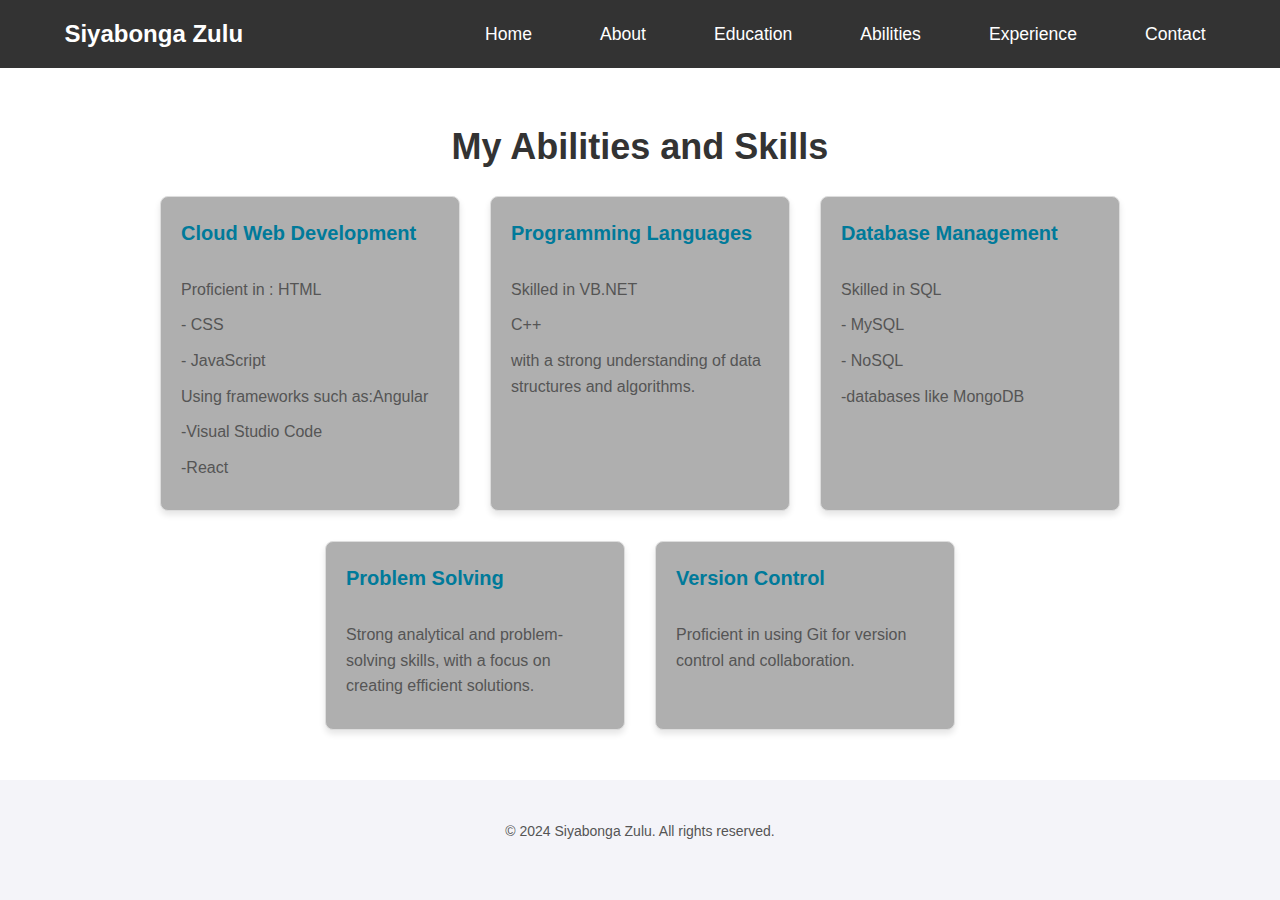
<file: Buttons/Abilities.html>
<!DOCTYPE html>
<html lang="en">
<head>
    <meta charset="UTF-8">
    <meta name="viewport" content="width=device-width, initial-scale=1.0">
    <title>Abilities and Skills</title>
    <link href="https://unpkg.com/boxicons@2.1.4/css/boxicons.min.css" rel="stylesheet">
    <link rel="stylesheet" href="styles.css">
    <link rel="stylesheet" href="https://cdnjs.cloudflare.com/ajax/libs/font-awesome/6.5.1/css/all.min.css">
</head>
<body>
    <nav>
        <div class="menu-icons">
            <!-- Hamburger Menu -->
            <div class="hamburger" id="hamburger-menu">
                <i class="fas fa-bars"></i>
            </div>
            <!-- Cancel Button -->
            <div class="cancel" id="cancel-menu">
                <i class="fas fa-times"></i>
            </div>
        </div>
        <div class="nav-container">
            <div class="logo">
                <span>Siyabonga Zulu</span>
            </div>
            <div class="links">
                <a href="index.html" class="link">Home</a>
                <a href="About.html" class="link">About</a>
                <a href="Education.html" class="link">Education</a>
                <a href="Abilities.html" class="link">Abilities</a>
                <a href="Experience.html" class="link">Experience</a>
                <a href="Contact.html" class="link">Contact</a>
            </div>
        </div>
    </nav>

    <!-- Abilities Section -->
    <section id="abilities" class="abilities-section">
        <h1>My Abilities and Skills</h1>
        <div class="skills-container">
            <div class="skill">
                <h3>Cloud Web Development</h3>
                <p>Proficient in : HTML</p>
                <p>- CSS</p>
                <P>- JavaScript</P>
                <P>                                  </P>
                <p>Using frameworks such as:Angular</p>
                <p>-Visual Studio Code</p>
                <p>-React</p>
            </div>
            <div class="skill">
                <h3>Programming Languages</h3>
                <p>Skilled in VB.NET  </p>
                <p> C++</p>
                <p>with a strong understanding of data structures and algorithms.</p>
                <p></p>
            </div>
            <div class="skill">
                <h3>Database Management</h3>
                <p>Skilled in SQL</p>
                <p>- MySQL</p>
                <p>- NoSQL</p>
                <p> -databases like MongoDB</p>
            </div>
            <div class="skill">
                <h3>Problem Solving</h3>
                <p>Strong analytical and problem-solving skills, with a focus on creating efficient solutions.</p>
            </div>
            <div class="skill">
                <h3>Version Control</h3>
                <p>Proficient in using Git for version control and collaboration.</p>
            </div>
        </div>
    </section>
    <footer>
        <p>© 2024 Siyabonga Zulu. All rights reserved.</p>
    </footer>
    <script>
        function toggleMenu() {
            const dropdown = document.getElementById('dropdownMenu');
            const navbar = document.querySelector(".dropdown");
            const isMenuOpen = navbar.style.transform === "translateY(0px)";
            navbar.style.transform = isMenuOpen ? "translateY(-400px)" : "translateY(0px)";
            dropdown.style.display = dropdown.style.display === 'flex' ? 'none' : 'flex';
        }
    </script>
    <script src="script.js"></script>
</body>
</html>
</file>
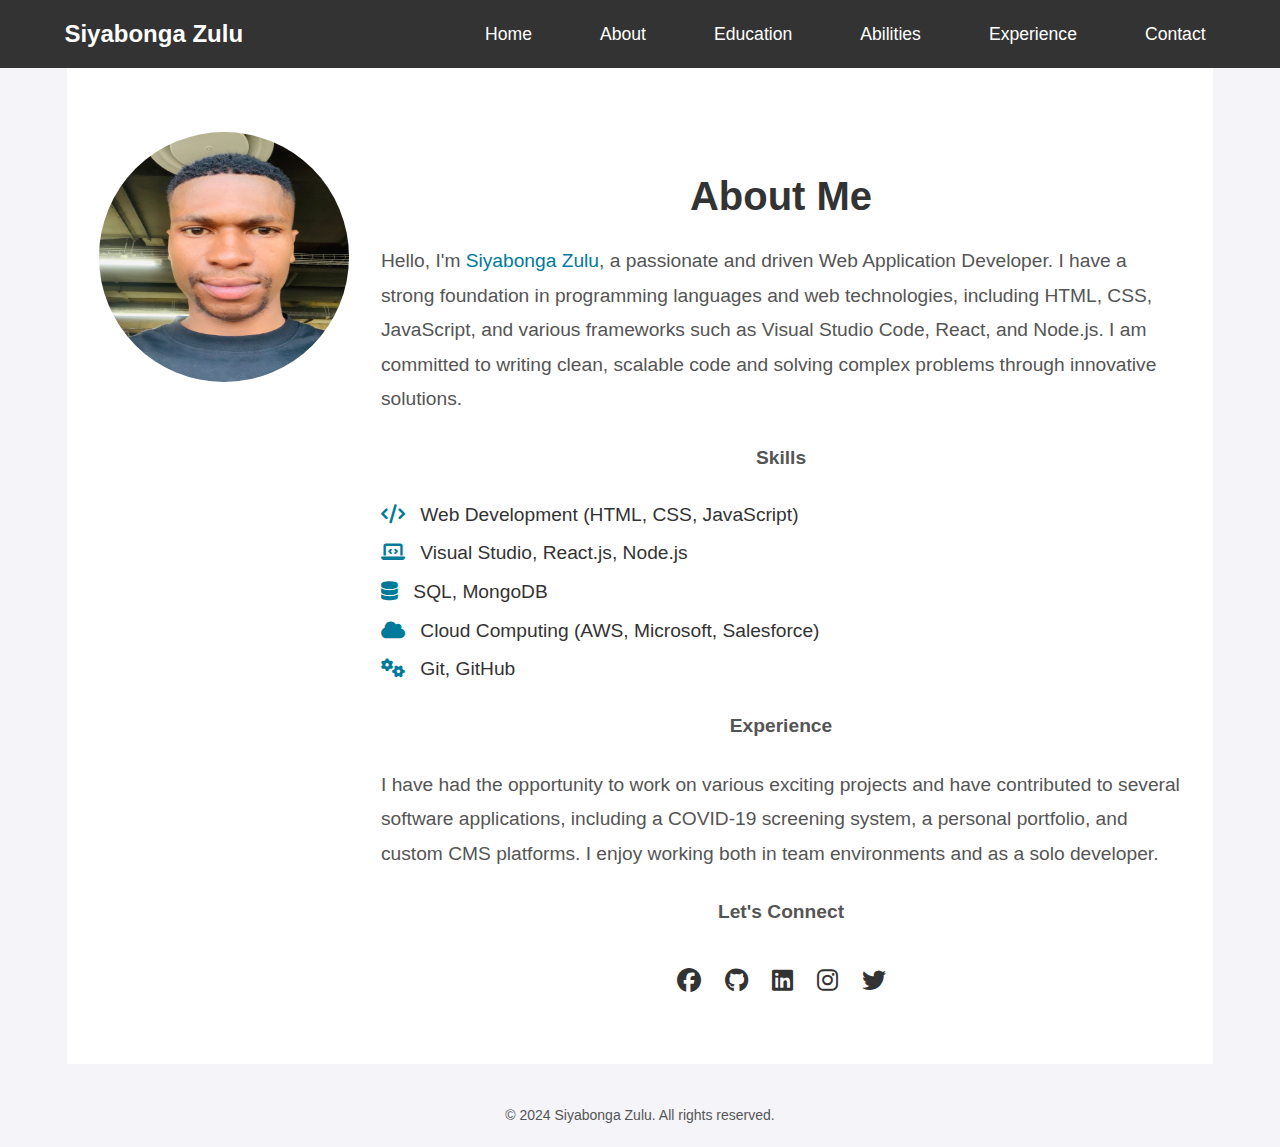
<file: Buttons/About.html>
<!DOCTYPE html>
<html lang="en">
<head>
    <meta charset="UTF-8">
    <meta name="viewport" content="width=device-width, initial-scale=1.0">
    <title>About Me | Siyabonga Zulu</title>
    <link rel="stylesheet" href="styles.css">
    <link rel="stylesheet" href="https://cdnjs.cloudflare.com/ajax/libs/font-awesome/6.5.1/css/all.min.css">
</head>
<body>
    <!-- Navigation -->
    <nav>
        <div class="menu-icons">
            <!-- Hamburger Menu -->
            <div class="hamburger" id="hamburger-menu">
                <i class="fas fa-bars"></i>
            </div>
            <!-- Cancel Button -->
            <div class="cancel" id="cancel-menu">
                <i class="fas fa-times"></i>
            </div>
        </div>
        <div class="nav-container">
            <div class="logo">
                <span>Siyabonga Zulu</span>
            </div>
            <div class="links">
                <a href="index.html" class="link">Home</a>
                <a href="About.html" class="link">About</a>
                <a href="Education.html" class="link">Education</a>
                <a href="Abilities.html" class="link">Abilities</a>
                <a href="Experience.html" class="link">Experience</a>
                <a href="Contact.html" class="link">Contact</a>
            </div>
        </div>
    </nav>
    <!-- About Section -->
    <section class="about-section">
        <div class="about-container">
            <div class="about-image">
                <img src="myself.jpg" alt="Siyabonga Zulu">
            </div>
            <div class="about-content">
                <h1>About Me</h1>
                <p>Hello, I'm <span>Siyabonga Zulu</span>, a passionate and driven Web Application Developer. I have a strong foundation in programming languages and web technologies, including HTML, CSS, JavaScript, and various frameworks such as Visual Studio Code, React, and Node.js. I am committed to writing clean, scalable code and solving complex problems through innovative solutions.</p>
                
                <h2>Skills</h2>
                <ul class="skills-list">
                    <li><i class="fa-solid fa-code"></i> Web Development (HTML, CSS, JavaScript)</li>
                    <li><i class="fa-solid fa-laptop-code"></i> Visual Studio, React.js, Node.js</li>
                    <li><i class="fa-solid fa-database"></i> SQL, MongoDB</li>
                    <li><i class="fa-solid fa-cloud"></i> Cloud Computing (AWS, Microsoft, Salesforce)</li>
                    <li><i class="fa-solid fa-cogs"></i> Git, GitHub</li>
                </ul>

                <h2>Experience</h2>
                <p>I have had the opportunity to work on various exciting projects and have contributed to several software applications, including a COVID-19 screening system, a personal portfolio, and custom CMS platforms. I enjoy working both in team environments and as a solo developer.</p>

                <h2>Let's Connect</h2>


                <div class="social-links">
                    <a href="https://www.facebook.com/" target="_blank" aria-label="Facebook"><i class="fa-brands fa-facebook"></i></a>
                    <a href="https://github.com/dashboard" target="_blank" aria-label="GitHub"><i class="fa-brands fa-github"></i></a>
                    <a href="https://www.linkedin.com/in/siyabonga-zulu-9537001a3" target="_blank" aria-label="LinkedIn"><i class="fa-brands fa-linkedin"></i></a>
                    <a href="https://www.instagram.com/" target="_blank" aria-label="Instagram"><i class="fa-brands fa-instagram"></i></a>
                    <a href="https://twitter.com/siyabonga_zulu" target="_blank" aria-label="Twitter"><i class="fa-brands fa-twitter"></i></a>
                </div>
            </div>
        </div>
    </section>

    <footer>
        <p>© 2024 Siyabonga Zulu. All rights reserved.</p>
    </footer>
    <script>
        function toggleMenu() {
            const dropdown = document.getElementById('dropdownMenu');
            const navbar = document.querySelector(".dropdown");
            const isMenuOpen = navbar.style.transform === "translateY(0px)";
            navbar.style.transform = isMenuOpen ? "translateY(-400px)" : "translateY(0px)";
            dropdown.style.display = dropdown.style.display === 'flex' ? 'none' : 'flex';
        }
    </script>
    <script src="script.js"></script>
</body>
</html>
</file>
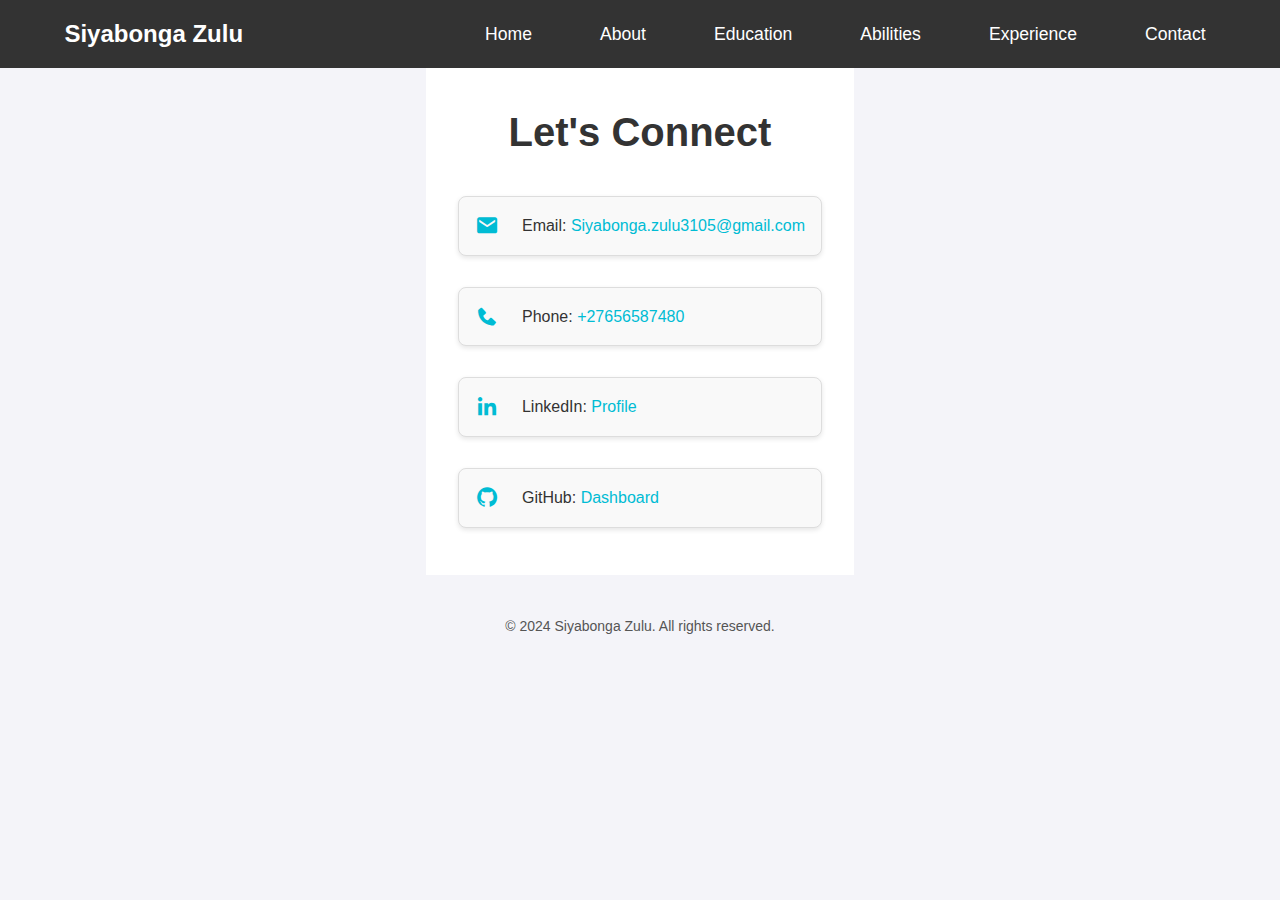
<file: Buttons/Contact.html>
<!DOCTYPE html>
<html lang="en">
<head>
    <meta charset="UTF-8">
    <meta name="viewport" content="width=device-width, initial-scale=1.0">
    <title>Contact</title>
    <link href="https://unpkg.com/boxicons@2.1.4/css/boxicons.min.css" rel="stylesheet">
    <link rel="stylesheet" href="styles.css">
    <link rel="stylesheet" href="https://cdnjs.cloudflare.com/ajax/libs/font-awesome/6.5.1/css/all.min.css">
</head>
<body>
    <nav>
        <div class="menu-icons">
            <!-- Hamburger Menu -->
            <div class="hamburger" id="hamburger-menu">
                <i class="fas fa-bars"></i>
            </div>
            <!-- Cancel Button -->
            <div class="cancel" id="cancel-menu">
                <i class="fas fa-times"></i>
            </div>
        </div>
        <div class="nav-container">
            <div class="logo">
                <span>Siyabonga Zulu</span>
            </div>
            <div class="links">
                <a href="index.html" class="link">Home</a>
                <a href="About.html" class="link">About</a>
                <a href="Education.html" class="link">Education</a>
                <a href="Abilities.html" class="link">Abilities</a>
                <a href="Experience.html" class="link">Experience</a>
                <a href="Contact.html" class="link">Contact</a>
            </div>
        </div>
    </nav>

    <!-- Contact Section -->
    <section id="contact" class="contact-section">
        <h1>Let's Connect</h1>
        <div class="contact-container">
            <div class="contact-item">
                <i class='bx bxs-envelope'></i>
                <p>Email: <a href="mailto:Siyabonga.zulu3105@gmail.com">Siyabonga.zulu3105@gmail.com</a></p>
            </div>
            <div class="contact-item">
                <i class='bx bxs-phone'></i>
                <p>Phone: <a href="tel:+27656587480">+27656587480</a></p>
            </div>
            <div class="contact-item">
                <i class='bx bxl-linkedin'></i>
                <p>LinkedIn: <a href="https://www.linkedin.com/in/siyabonga-zulu-9537001a3" target="_blank">Profile</a></p>
            </div>
            <div class="contact-item">
                <i class='bx bxl-github'></i>
                <p>GitHub: <a href="https://github.com/dashboard" target="_blank">Dashboard</a></p>
            </div>
        </div>
    </section>
    <footer>
        <p>© 2024 Siyabonga Zulu. All rights reserved.</p>
    </footer>
    <script>
        function toggleMenu() {
            const dropdown = document.getElementById('dropdownMenu');
            const navbar = document.querySelector(".dropdown");
            const isMenuOpen = navbar.style.transform === "translateY(0px)";
            navbar.style.transform = isMenuOpen ? "translateY(-400px)" : "translateY(0px)";
            dropdown.style.display = dropdown.style.display === 'flex' ? 'none' : 'flex';
        }
    </script>
    <script src="script.js"></script>
</body>
</html>
</file>
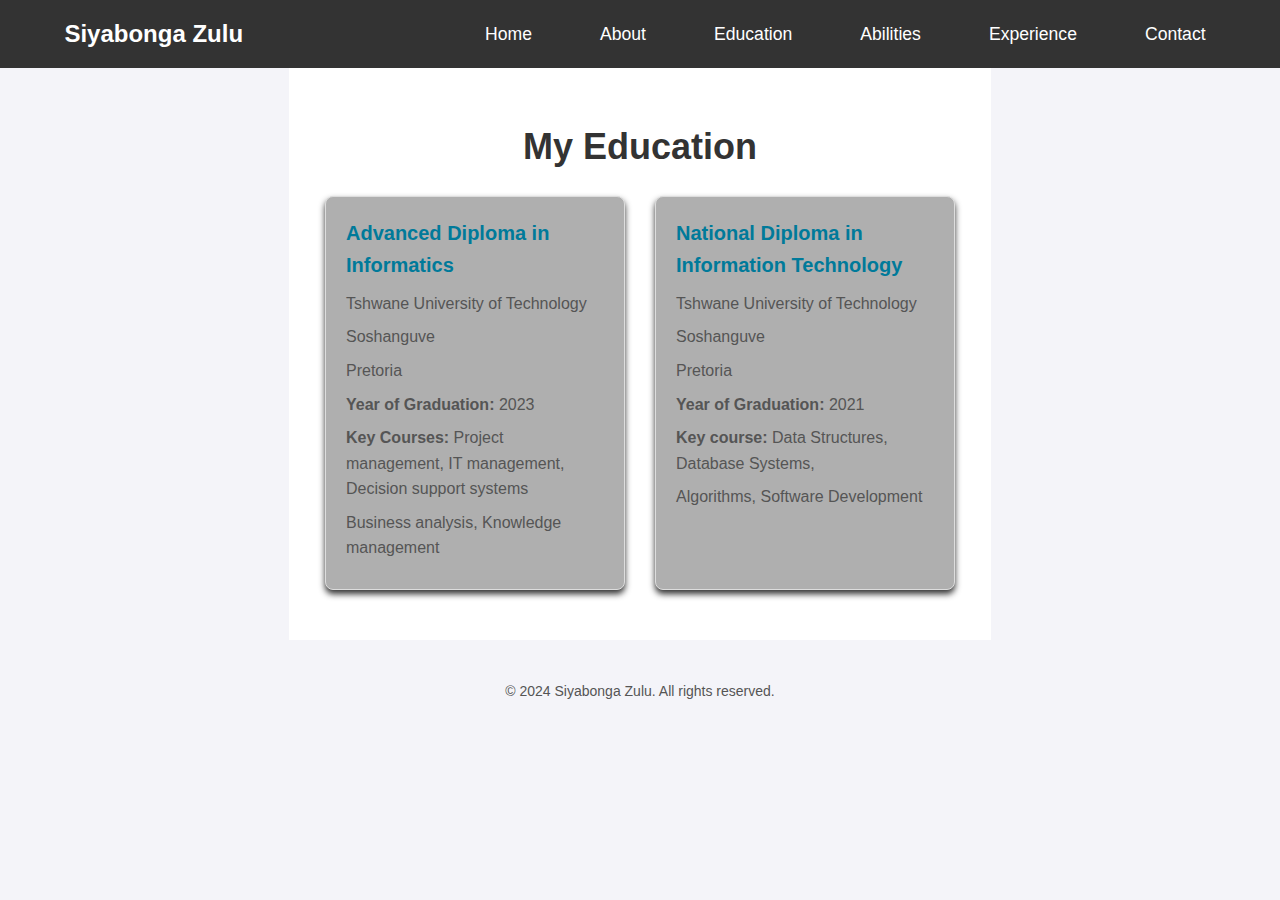
<file: Buttons/Education.html>
<!DOCTYPE html>
<html lang="en">
<head>
    <meta charset="UTF-8">
    <meta name="viewport" content="width=device-width, initial-scale=1.0">
    <title>Education</title>
    <link rel="stylesheet" href="styles.css">
    <link rel="stylesheet" href="https://cdnjs.cloudflare.com/ajax/libs/font-awesome/6.5.1/css/all.min.css">
</head>
<body>
    <nav>
        <div class="menu-icons">
            <!-- Hamburger Menu -->
            <div class="hamburger" id="hamburger-menu">
                <i class="fas fa-bars"></i>
            </div>
            <!-- Cancel Button -->
            <div class="cancel" id="cancel-menu">
                <i class="fas fa-times"></i>
            </div>
        </div>
        <div class="nav-container">
            <div class="logo">
                <span>Siyabonga Zulu</span>
            </div>
            <div class="links">
                <a href="index.html" class="link">Home</a>
                <a href="About.html" class="link">About</a>
                <a href="Education.html" class="link">Education</a>
                <a href="Abilities.html" class="link">Abilities</a>
                <a href="Experience.html" class="link">Experience</a>
                <a href="Contact.html" class="link">Contact</a>
            </div>
        </div>
    </nav>

    <!-- Education Section -->
    <section id="education" class="education-section">
        <h1>My Education</h1>
        <div class="education-container">
            <div class="education-item">
                <h3>Advanced Diploma in Informatics</h3>
                <p>Tshwane University of Technology</p>
                <p>Soshanguve</p>
                <p>Pretoria</p>
                <p><strong>Year of Graduation:</strong> 2023</p>
                <p><strong>Key Courses:</strong> Project management, IT management, Decision support systems</p>
                 <p>Business analysis, Knowledge management</p>
            </div>
            <div class="education-item">
                <h3>National Diploma in Information Technology</h3>
                <p>Tshwane University of Technology</p>
                <p>Soshanguve</p>
                <p>Pretoria</p>
                <p><strong>Year of Graduation:</strong> 2021</p>
                <p><strong>Key course:</strong> Data Structures, Database Systems,  </p>
                <p>Algorithms, Software Development </p>
     </section>
     <footer>
        <p>© 2024 Siyabonga Zulu. All rights reserved.</p>
    </footer>
    <script>
        function toggleMenu() {
            const dropdown = document.getElementById('dropdownMenu');
            const navbar = document.querySelector(".dropdown");
            const isMenuOpen = navbar.style.transform === "translateY(0px)";
            navbar.style.transform = isMenuOpen ? "translateY(-400px)" : "translateY(0px)";
            dropdown.style.display = dropdown.style.display === 'flex' ? 'none' : 'flex';
        }
    </script>
    <script src="script.js"></script>
</body>
</html>
</file>
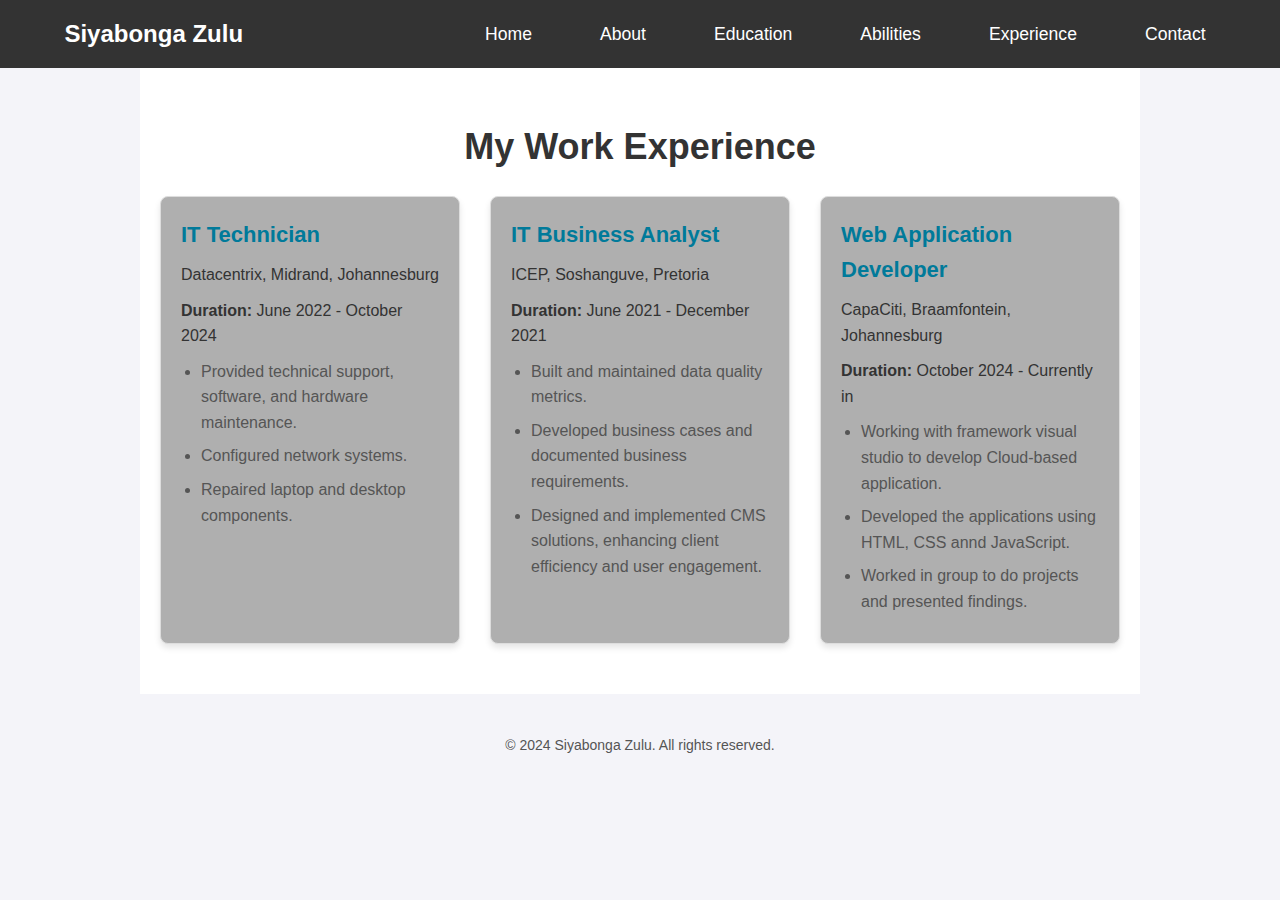
<file: Buttons/Experience.html>
<!DOCTYPE html>
<html lang="en">
<head>
    <meta charset="UTF-8">
    <meta name="viewport" content="width=device-width, initial-scale=1.0">
    <title>Work Experience</title>
    <link rel="stylesheet" href="styles.css">
    <link rel="stylesheet" href="https://cdnjs.cloudflare.com/ajax/libs/font-awesome/6.5.1/css/all.min.css">
</head>
<body>
    <nav>
        <div class="menu-icons">
            <!-- Hamburger Menu -->
            <div class="hamburger" id="hamburger-menu">
                <i class="fas fa-bars"></i>
            </div>
            <!-- Cancel Button -->
            <div class="cancel" id="cancel-menu">
                <i class="fas fa-times"></i>
            </div>
        </div>
        <div class="nav-container">
            <div class="logo">
                <span>Siyabonga Zulu</span>
            </div>
            <div class="links">
                <a href="index.html" class="link">Home</a>
                <a href="About.html" class="link">About</a>
                <a href="Education.html" class="link">Education</a>
                <a href="Abilities.html" class="link">Abilities</a>
                <a href="Experience.html" class="link">Experience</a>
                <a href="Contact.html" class="link">Contact</a>
            </div>
        </div>
    </nav>

    <!-- Work Experience Section -->
    <section id="experience" class="experience-section">
        <h1>My Work Experience</h1>
        <div class="experience-container">
            <div class="experience-item">
                <h3>IT Technician</h3>
                <p>Datacentrix, Midrand, Johannesburg</p>
                <p><strong>Duration:</strong> June 2022 - October 2024</p>
                <ul>
                    <li>Provided technical support, software, and hardware maintenance.</li>
                    <li>Configured network systems.</li>
                    <li>Repaired laptop and desktop components.</li>
                </ul>
            </div>
            <div class="experience-item">
                <h3>IT Business Analyst</h3>
                <p>ICEP, Soshanguve, Pretoria</p>
                <p><strong>Duration:</strong> June 2021 - December 2021</p>
                <ul>
                    <li>Built and maintained data quality metrics.</li>
                    <li>Developed business cases and documented business requirements.</li>
                    <li>Designed and implemented CMS solutions, enhancing client efficiency and user engagement.</li>
                </ul>
            </div>
            <div class="experience-item">
                <h3>Web Application Developer</h3>
                <p>CapaCiti, Braamfontein, Johannesburg</p>
                <p><strong>Duration:</strong> October 2024 - Currently in</p>
                <ul>
                    <li>Working with framework visual studio to develop Cloud-based application.</li>
                    <li>Developed the applications using HTML, CSS annd JavaScript.</li>
                    <li>Worked in group to do projects and presented findings.</li>
                </ul>
            </div>
        </div>
    </section>
    <footer>
        <p>© 2024 Siyabonga Zulu. All rights reserved.</p>
    </footer>
    <script>
        function toggleMenu() {
            const dropdown = document.getElementById('dropdownMenu');
            const navbar = document.querySelector(".dropdown");
            const isMenuOpen = navbar.style.transform === "translateY(0px)";
            navbar.style.transform = isMenuOpen ? "translateY(-400px)" : "translateY(0px)";
            dropdown.style.display = dropdown.style.display === 'flex' ? 'none' : 'flex';
        }
    </script>
    <script src="script.js"></script>
</body>
</html>
</file>
<file: Buttons/styles.css>
@import url('https://fonts.googleapis.com/css2?family=Poppins:wght@100;200;300;400;500;600&display=swap');



/* General Reset */
* {
    margin: 0;
    padding: 0;
    box-sizing: border-box;
}

/* Body Styling */
body {
    font-family: 'Arial', sans-serif;
    background-color: #f4f4f4;
    color: #333;
    line-height: 1.6;
    display: flex;
    flex-direction: column;
    align-items: center;
}

/* Navigation Bar */
nav {
    width: 100%;
    background-color: #333;
    padding: 1rem;
    position: relative;
}

.nav-container {
    display: flex;
    justify-content: space-between;
    align-items: center;
    max-width: 1200px;
    margin: 0 auto;
}


.logo {
    font-size: 20px; /* Adjust font size */
   color: #fff; /* Text color */
   text-decoration: none; /* Remove underline */
   font-weight: bold;
 margin-right: 200px;

}

.links {
    display: flex;
}

.links .link {
    margin-left: 2rem;
    text-decoration: none;
    color: #fff;
    font-size: 1.1rem;
}

.links .link:hover {
    color: #007a9a;
}

/* Main Section */
.main-container {
    display: flex;
    justify-content: center;
    align-items: center;
    max-width: 1200px;
    margin-top: 2rem;
    flex-wrap: wrap;
}

.image img {
    width: 250px;
    height: 250px;
    border-radius: 50%;
    margin-right: 2rem;
}

.content {
    max-width: 800px;
}

h1 {
    font-size: 2.5rem;
    color: #333;
    text-align: center;
}

h1 span {
    color: #007a9a; /* Accent color for the name */
}

h2 {
    font-size: 1.2rem;
    color: #555;
    text-align: center;
    line-height: 1.8;
    margin: 1.5rem 0;
}

.social-links {
    display: flex;
    justify-content: center;
    gap: 1.5rem;
    margin-top: 2rem;
}

.social-links a {
    color: #333;
    font-size: 1.5rem;
    transition: color 0.3s ease;
}

.social-links a:hover {
    color: #007a9a;
}

.btn {
    text-align: center;
    margin-top: 2rem;
}

.btn button {
    padding: 0.8rem 2rem;
    font-size: 1.2rem;
    background-color:#007a9a;
    color: #fff;
    border: none;
    border-radius: 0.5rem;
    cursor: pointer;
    transition: background-color 0.3s ease;
}

.btn button:hover {
    background-color: #007a9a;
}

/* About Me Section */
.about-section {
    background-color: #fff;
    padding: 4rem 2rem;
}

.about-container {
    display: flex;
    flex-wrap: wrap;
    justify-content: center;
    max-width: 1200px;
    margin: 0 auto;
}

.about-image img {
    width: 250px;
    height: 250px;
    border-radius: 50%;
    margin-right: 2rem;
}

.about-content {
    max-width: 800px;
    margin-top: 2rem;
}

.about-content h1 {
    font-size: 2.5rem;
    color: #333;
    text-align: center;
    margin-bottom: 1rem;
}

.about-content p {
    font-size: 1.2rem;
    color: #555;
    line-height: 1.8;
}

.about-content span {
    color: #007a9a;
}

.skills-list {
    list-style: none;
    margin-top: 1rem;
}

.skills-list li {
    font-size: 1.2rem;
    margin: 0.5rem 0;
}

.skills-list i {
    color: #007a9a;
    margin-right: 10px;
}

.social-links {
    display: flex;
    justify-content: center;
    gap: 1.5rem;
    margin-top: 2rem;
}

.social-links a {
    font-size: 1.5rem;
    color: #333;
    transition: color 0.3s ease;
}

.social-links a:hover {
    color: #007a9a;
}

footer {
    text-align: center;
    padding: 15px;
    background-color: #f1f1f1;
    margin-top: 20px;
}
footer p {
    margin: 0;
    font-size: 14px;
    color: #555;
}
.contact-section {
    padding: 20px;
    max-width: 600px;
    margin: auto;
}
.contact-item {
    display: flex;
    align-items: center;
    margin-bottom: 15px;
}
.contact-item i {
    font-size: 24px;
    margin-right: 15px;
    color: #333;
}
.contact-item p {
    margin: 0;
}
.contact-item a {
    text-decoration: none;
    color: #007BFF;
}
.contact-item a:hover {
    text-decoration: underline;
}
body {
    font-family: Arial, sans-serif;
    background-color: #f4f4f9;
    color: #333;
    margin: 0;
    padding: 0;
}

nav {
    background-color: #333;
    padding: 1rem 2rem;
}

.nav-container {
    display: flex;
    justify-content: space-between;
    align-items: center;
}

.logo span {
    color: #ffffff;
    font-size: 1.5rem;
    font-weight: bold;
}

.links {
    display: flex;
    gap: 1rem;
}

.link {
    color: #ffffff;
    text-decoration: none;
    font-size: 1rem;
    transition: color 0.3s;
}

.link:hover {
    color: #00bcd4;
}

.contact-section {
    padding: 2rem;
    background-color: #ffffff;
    text-align: center;
}

.contact-section h1 {
    color: #333;
    margin-bottom: 2rem;
}

.contact-container {
    display: grid;
    grid-template-columns: repeat(auto-fit, minmax(250px, 1fr));
    gap: 1rem;
}

.contact-item {
    padding: 1rem;
    border: 1px solid #ddd;
    border-radius: 8px;
    background-color: #f9f9f9;
    box-shadow: 0 2px 5px rgba(0, 0, 0, 0.1);
    display: flex;
    align-items: center;
    gap: 0.5rem;
}

.contact-item i {
    color: #00bcd4;
    font-size: 1.5rem;
}

.contact-item p {
    margin: 0;
    color: #333;
}

.contact-item a {
    color: #00bcd4;
    text-decoration: none;
    transition: color 0.3s;
}

.contact-item a:hover {
    color: #007a9a;
}
body {
    font-family: 'Arial', sans-serif;
    background-color: #f4f4f9;
    color: #333;
    margin: 0;
    padding: 0;
}

nav {
    background-color: #333;
    padding: 1rem 2rem;
}

.nav-container {
    display: flex;
    justify-content: space-between;
    align-items: center;
}

.logo span {
    color: #ffffff;
    font-size: 1.5rem;
    font-weight: bold;
}

.links {
    display: flex;
    gap: 1rem;
}

.link {
    color: #ffffff;
    text-decoration: none;
    font-size: 1rem;
    transition: color 0.3s;
}

.link:hover {
    color: #00bcd4;
}

.experience-section {
    padding: 2rem;
    background-color: #ffffff;
    text-align: center;
}

.experience-section h1 {
    color: #333;
    margin-bottom: 2rem;
}

.experience-container {
    display: grid;
    grid-template-columns: repeat(auto-fit, minmax(300px, 1fr));
    gap: 1.5rem;
}

.experience-item {
    padding: 1.5rem;
    border: 1px solid #ddd;
    border-radius: 8px;
    background-color: #f9f9f9;
    box-shadow: 0 2px 5px rgba(0, 0, 0, 0.1);
    text-align: left;
}

.experience-item h3 {
    color: #007a9a;
}

.experience-item p {
    margin: 0.5rem 0;
}

.experience-item ul {
    margin: 1rem 0 0 1.5rem;
    padding: 0;
}

.experience-item li {
    margin-bottom: 0.5rem;
    color: #555;
}
body {
    font-family: 'Arial', sans-serif;
    background-color: #f4f4f9;
    color: #333;
    margin: 0;
    padding: 0;
}

nav {
    background-color: #333;
    padding: 1rem 2rem;
}

.nav-container {
    display: flex;
    justify-content: space-between;
    align-items: center;
}

.logo span {
    color: #ffffff;
    font-size: 1.5rem;
    font-weight: bold;
}

.links {
    display: flex;
    gap: 1rem;
}

.link {
    color: #ffffff;
    text-decoration: none;
    font-size: 1rem;
    transition: color 0.3s;
}

.link:hover {
    color: #00bcd4;
}

.abilities-section {
    padding: 2rem;
    background-color: #ffffff;
    text-align: center;
}

.abilities-section h1 {
    color: #333;
    margin-bottom: 2rem;
}

.skills-container {
    display: grid;
    grid-template-columns: repeat(auto-fit, minmax(250px, 1fr));
    gap: 1.5rem;
    padding: 0 1rem;
}

.skill {
    padding: 1.5rem;
    border: 1px solid #ddd;
    border-radius: 8px;
    background-color: #f9f9f9;
    box-shadow: 0 2px 5px rgba(0, 0, 0, 0.1);
    text-align: left;
}

.skill h3 {
    color: #007a9a;
    margin-bottom: 0.5rem;
}

.skill p {
    margin: 0.5rem 0;
    color: #555;
}
body {
    font-family: 'Arial', sans-serif;
    background-color: #f4f4f9;
    color: #333;
    margin: 0;
    padding: 0;
}

nav {
    background-color: #333;
    padding: 1rem 2rem;
}

.nav-container {
    display: flex;
    justify-content: space-between;
    align-items: center;
}

.logo span {
    color: #ffffff;
    font-size: 1.5rem;
    font-weight: bold;
}

.links {
    display: flex;
    gap: 1rem;
}

.link {
    color: #ffffff;
    text-decoration: none;
    font-size: 1rem;
    transition: color 0.3s;
}

.link:hover {
    color: #00bcd4;
}

.education-section {
    padding: 2rem;
    background-color: #ffffff;
    text-align: center;
}

.education-section h1 {
    color: #333;
    margin-bottom: 2rem;
}

.education-container {
    display: grid;
    grid-template-columns: repeat(auto-fit, minmax(300px, 1fr));
    gap: 1.5rem;
    padding: 0 1rem;
}

.education-item {
    padding: 1.5rem;
    border: 1px solid #ddd;
    border-radius: 8px;
    background-color: #f9f9f9;
    box-shadow: 0 2px 5px #333;
    text-align: left;
}

.education-item h3 {
    color: #007a9a;
    margin-bottom: 0.5rem;
}

.education-item p {
    margin: 0.5rem 0;
    color: #555;
}
footer {
    background-color:transparent;
    color: white;
    text-align: center;
    padding: 20px 10px;
    margin-top: 20px;
}

.footer-container {
    display: flex;
    flex-direction: column;
    align-items: center;
    gap: 10px;
}

.footer-links {
    display: flex;
    justify-content: center;
    gap: 15px;
    margin: 10px 0;
}

.footer-links a {
    color: white;
    text-decoration: none;
    font-size: 14px;
}

.footer-links a:hover {
    color:#007a9a; /* LinkedIn blue */
}

.footer-social {
    display: flex;
    justify-content: center;
    gap: 15px;
}

.footer-social a {
    color: white;
    font-size: 20px;
}

@media (min-width: 768px) {
    .footer-container {
        flex-direction: row;
        justify-content: space-between;
        align-items: center;
        padding: 0 20px;
    }
}
 
.contact-item:hover {
    transform: scale(1.05);
    box-shadow: 0 8px 12px rgba(0, 0, 0, 0.2);
    background-color: #007a9a;
}
.experience-section {
    padding: 50px 20px;
    text-align: center;
    background-color: #fff;
}

.experience-section h1 {
    font-size: 36px;
    margin-bottom: 20px;
    color: #333;
}

.experience-container {
    display: flex;
    flex-wrap: wrap;
    justify-content: center;
    gap: 30px;
}

.experience-item {
    background-color: #afafaf;
    color:#333;
    padding: 20px;
    border-radius: 8px;
    box-shadow: 0 4px 6px rgba(0, 0, 0, 0.1);
    width: 300px;
    text-align: left;
    transition: transform 0.3s ease, box-shadow 0.3s ease;
    position: relative;
    overflow: hidden;
}

.experience-item h3 {
    margin: 0;
    font-size: 22px;
}

.experience-item p {
    margin: 10px 0;
}

.experience-item ul {
    margin: 10px 0 0;
    padding: 0;
    list-style: disc;
    padding-left: 20px;
}

/* Hover animation for the entire box */
.experience-item:hover {
    transform: scale(1.05);
    box-shadow: 0 8px 12px rgba(0, 0, 0, 0.2);
}

/* Animation for the duration date */
.experience-item:hover p strong {
    transition: color 0.3s ease, transform 0.3s ease;
}

.experience-item:hover p strong::after {
    
    display: inline-block;
    animation: bounce 1s infinite;
}

/* Bounce animation */
@keyframes bounce {
    0%, 100% {
        transform: translateY(0);
    }
    50% {
        transform: translateY(-5px);
    }
}
.abilities-section {
    padding: 50px 20px;
    text-align: center;
}

.abilities-section h1 {
    font-size: 36px;
    margin-bottom: 20px;
    color: #333;
}

.skills-container {
    display: flex;
    flex-wrap: wrap;
    gap: 30px;
    justify-content: center;
}

.skill {
    background-color: #afafaf;
    color: white;
    padding: 20px;
    border-radius: 8px;
    width: 300px;
    text-align: left;
    box-shadow: 0 4px 6px rgba(0, 0, 0, 0.1);
    transition: transform 0.3s ease, background-color 0.3s ease, box-shadow 0.3s ease;
    position: relative;
    overflow: hidden;
}

.skill h3 {
    margin: 0 0 10px;
    font-size: 20px;
    position: relative;
    color: #007a9a;
    display: inline-block;
}

/* Underline Animation */
.skill h3::after {
    content: '';
    display: block;
    width: 0;
    height: 3px;
    background-color: #007a9a;
    transition: width 0.3s ease;
    margin-top: 5px;
}

.skill:hover h3::after {
    width: 100%;
}

.skill p {
    margin: 10px 0;
}

/* Hover Animation */
.skill:hover {
    transform: scale(1.05);
    background-color: #afafaf;
    box-shadow: 0 8px 12px #333;
}

.education-section {
    padding: 50px 20px;
    text-align: center;
}


.education-section h1 {
    font-size: 36px;
    margin-bottom: 20px;
    color: #333;
}

.education-container {
    display: flex;
    flex-wrap: wrap;
    gap: 30px;
    justify-content: center;
}

.education-item {
    background-color: #afafaf;
    color: white;
    padding: 20px;
    border-radius: 8px;
    width: 300px;
    text-align: left;
    box-shadow: 0 4px 6px #333;
    transition: transform 0.3s ease, background-color 0.3s ease, border 0.3s ease;
    position: relative;
    overflow: hidden;
}

.education-item h3 {
    margin: 0 0 10px;
    font-size: 20px;
    color: #007a9a;
}

.education-item p {
    margin: 8px 0;
}

/*Hover Animation */
.education-item:hover {
    transform: scale(1.05);
    background-color: #afafaf;
    border: 2px solid #afafaf; 
}

/* Cancel Button */
.dropdown {
    display: none;
    flex-direction: column;
    background-color: #444;
    position: absolute;
    top: 50px;
    right: 20px;
    border-radius: 5px;
    overflow: hidden;
}
.dropdown a {
    padding: 10px 20px;
    color: white;
    text-decoration: none;
    text-align: center;
}
.dropdown a:hover {
    background-color: #555;
}

/* Responsive Design */
@media (max-width: 768px) {
    .links {
        display: none;
    }
    .hamburger {
        display: block;
    }
    .dropdown {
        display: flex;
    }
    .dropdown a:hover {
        background: #007a9a;
    }
    .cancel {
        font-size: 24px;
        color: #007a9a;
        cursor: pointer;
        display: none;
    }
    
    .cancel:hover {
        color: #007a9a;
    }
}

/* Chatbot Styles */
.chatbot {
    position: fixed;
    bottom: 20px;
    right: 20px;
    width: 300px;
    border-radius: 10px;
    box-shadow: 0 4px 6px rgba(0, 0, 0, 0.1);
    overflow: hidden;
    background: #f9f9f9;
    border: 1px solid #ccc;
    font-family: Arial, sans-serif;
}

.chatbot-header {
    background: #0078d7;
    color: white;
    padding: 10px;
    text-align: center;
    font-size: 16px;
    font-weight: bold;
}

.chatbot-messages {
    height: 250px;
    overflow-y: auto;
    padding: 10px;
    background: #fff;
}

.chatbot-messages .message {
    margin: 5px 0;
    padding: 8px;
    border-radius: 5px;
}

.message.user {
    background: #0078d7;
    color: #fff;
    text-align: right;
}

.message.bot {
    background: #ddd;
    color: #333;
    text-align: left;
}

.chatbot-input {
    display: flex;
    border-top: 1px solid #ccc;
    padding: 5px;
}

.chatbot-input input {
    flex: 1;
    border: none;
    padding: 8px;
    outline: none;
}

.chatbot-input button {
    background: #0078d7;
    color: white;
    border: none;
    padding: 8px 12px;
    cursor: pointer;
    border-radius: 3px;
}

.chatbot-input button:hover {
    background: #005bb5;
}
.chatbot-icon {
    position: fixed;
    bottom: 20px;
    right: 20px;
    background-color: #0078d7;
    color: white;
    border-radius: 50%;
    width: 50px;
    height: 50px;
    display: flex;
    justify-content: center;
    align-items: center;
    cursor: pointer;
    box-shadow: 0 4px 6px rgba(0, 0, 0, 0.1);
    font-size: 24px;
}

.chatbot-icon:hover {
    background-color: #005bb5;
}

/* Chatbot (Hidden by Default) */
.chatbot {
    position: fixed;
    bottom: 80px;
    right: 20px;
    width: 300px;
    border-radius: 10px;
    box-shadow: 0 4px 6px rgba(0, 0, 0, 0.1);
    overflow: hidden;
    background: #f9f9f9;
    border: 1px solid #ccc;
    font-family: Arial, sans-serif;
}



/* General navigation styling */
nav {
    display: flex;
    justify-content: space-between;
    align-items: center;
    background-color: #333;
    color: #fff;
    padding: 10px 20px;
    position: relative;
}

/* Menu icons (hamburger and cancel) */
.menu-icons {
    display: flex;
    align-items: right;
    cursor: pointer;
    right: 20px;
    position: absolute;
}
.hamburger, .cancel {
    font-size: 24px;
    margin: 10px;
    color: #fff;
}

/* Links hidden by default for mobile */
.links {
    display: none; /* Hidden by default */
    flex-direction: column;
    position: fixed; /* Fixed to the viewport */
    top: 0;
    left: 0; /* Ensure it starts from the left edge */
    width: 100%; /* Full width of the screen */
    height: 100%; /* Full height of the screen */
    background-color: #444; /* Background color */
    z-index: 1000; /* Ensure it appears above other elements */
    padding: 20px 0;
    box-shadow: 0 4px 8px rgba(0, 0, 0, 0.3);
    text-align: center;
    overflow: hidden; /* Prevent scrolling */
    box-sizing: border-box; /* Include padding in width and height */
    justify-content: space-between; /* Space links evenly from top to bottom */
    align-items: center; /* Center links horizontally */
}

.links a {
    color: #fff; /* Link color */
    padding: 10px 20px; /* Spacing around links */
    text-decoration: none; /* Remove underline */
    display: block;
    font-size: 20px; /* Adjust font size */
    text-align: center;
    transition: background-color 0.3s; /* Smooth hover effect */
}

.links a:hover {
    background-color: #555; /* Highlight on hover */
}

/* Show the links when the menu is active */
.links.open {
    display: flex; /* Make the menu visible */
}


/* Desktop view */
@media screen and (min-width: 768px) {
    .links {
        display: flex;
        flex-direction: row;
        position: static;
        background: none;
        box-shadow: none;
        width: auto;
        padding: 0;
    }

    .links a {
        text-align: right;
        padding: 10px;
    }

    .menu-icons {
        display: none;
    }
}
</file>
